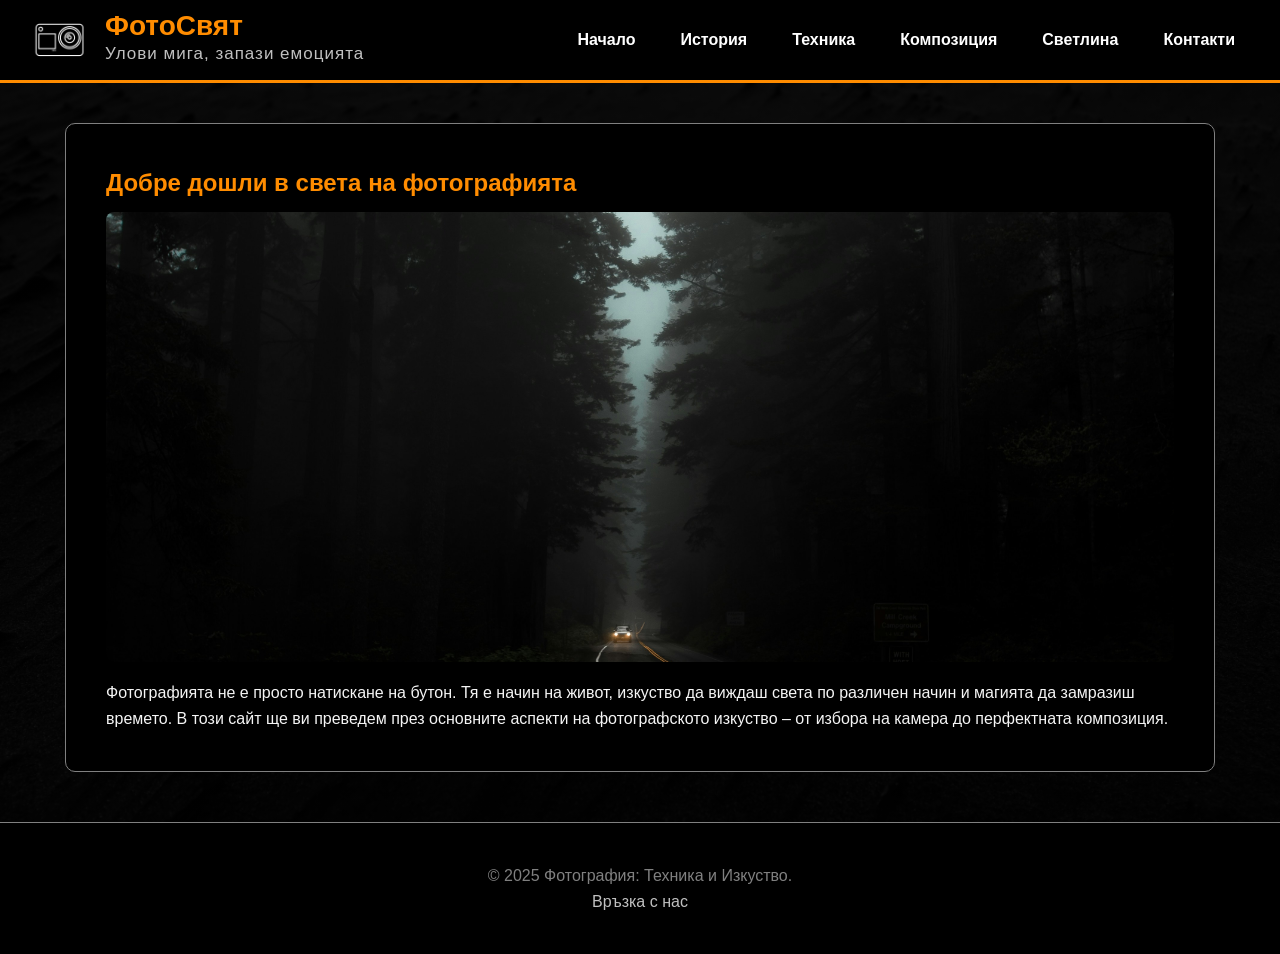
<file: site/index.html>
<!DOCTYPE html> <!--HTML version-->
<html lang="bg"> <!--Sets the language of the page to Bulgarian-->
<head>
    <meta charset="UTF-8"> <!--Ensures that the Bulgarian text is read correctly without symbols or waffle-->
    <meta name="viewport" content="width=device-width, initial-scale=1.0"> <!--Настройка за мобилни устройства-->
    
    <title>ФотоСвят - Начало</title>
    
    <link rel="stylesheet" href="style.css">
    
    <script src="js/jquery-3.7.1.min.js"></script>
    <link rel="icon" type="image/png" href="images/logo.png">
</head>
<body>

    <header>
        <div class="header-content">
            
            <a href="index.html" class="logo-link">
                <img src="images/logo.png" alt="Logo" class="logo">
                <div class="brand-info">
                    <h1>ФотоСвят</h1>
                    <p class="slogan">Улови мига, запази емоцията</p>
                </div>
            </a>
            
            <nav>
                <ul class="main-menu">
                    <li><a href="index.html" class="active">Начало</a></li>
                    <li><a href="history.html">История</a></li>
                    <li><a href="tehnika.html">Техника</a></li>
                    <li><a href="composition.html">Композиция</a></li>
                    <li><a href="lighting.html">Светлина</a></li>
                    <li><a href="contacts.html">Контакти</a></li>
                </ul>
                <div class="menu-toggle">☰</div>
            </nav>
        </div>
    </header>

    <main>
        <section class="intro">
            <h2>Добре дошли в света на фотографията</h2>
            
            <img src="images/hero-image.jpg" alt="Landscape" class="hero-img">
            
            <p>
                Фотографията не е просто натискане на бутон. Тя е начин на живот, изкуство да виждаш света по различен начин и магията да замразиш времето. 
                В този сайт ще ви преведем през основните аспекти на фотографското изкуство – от избора на камера до перфектната композиция.
            </p>
        </section>
    </main>

    <footer>
        <p>&copy; 2025 Фотография: Техника и Изкуство.</p>
        <a href="contacts.html">Връзка с нас</a>
    </footer>

    <script src="js/script.js"></script>
</body>
</html>
</file>
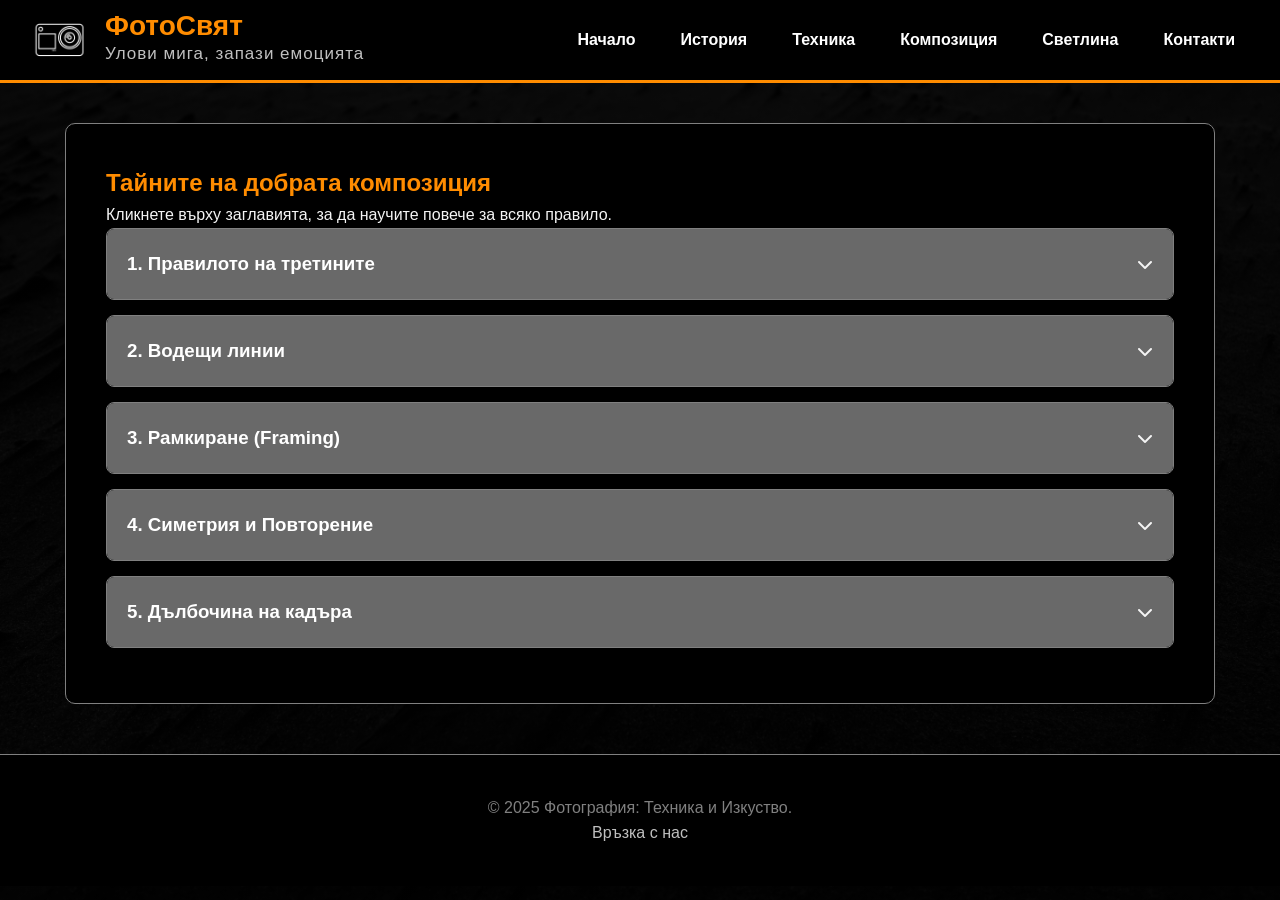
<file: site/composition.html>
<!DOCTYPE html>
<html lang="bg">
<head>
    <meta charset="UTF-8">
    <meta name="viewport" content="width=device-width, initial-scale=1.0">
    <title>Композиция</title>
    
    <link rel="stylesheet" href="style.css"> <!--Link to the file with my styles-->
    <link rel="stylesheet" href="https://cdnjs.cloudflare.com/ajax/libs/font-awesome/6.4.0/css/all.min.css"> <!--Link to icon library-->
    
    <script src="js/jquery-3.7.1.min.js"></script>
    <link href="https://fonts.googleapis.com/css2?family=Open+Sans:wght@300;400;600&family=Poppins:wght@400;600;700&display=swap" rel="stylesheet">
    <link rel="icon" type="image/png" href="images/logo.png">
</head>
<body>

    <header>
        <div class="header-content">
            <a href="index.html" class="logo-link">
                <img src="images/logo.png" alt="Лого" class="logo">
                <div class="brand-info">
                    <h1>ФотоСвят</h1>
                    <p class="slogan">Улови мига, запази емоцията</p>
                </div>
            </a>
            
            <nav>
                <ul class="main-menu">
                    <li><a href="index.html">Начало</a></li>
                    <li><a href="istoriq.html">История</a></li>
                    <li><a href="tehnika.html">Техника</a></li>
                    <li><a href="composition.html" class="active">Композиция</a></li>
                    <li><a href="lighting.html">Светлина</a></li>
                    <li><a href="contacts.html">Контакти</a></li>
                </ul>
                <div class="menu-toggle">☰</div>
            </nav>
        </div>
    </header>

    <main>
        <h2>Тайните на добрата композиция</h2>
        <p>Кликнете върху заглавията, за да научите повече за всяко правило.</p>
        
        <div class="accordion">
            
            <div class="accordion-item">
                <div class="accordion-header">
                    <h3>1. Правилото на третините</h3>
                    <i class="fas fa-chevron-down"></i> <!--fas: Stands for "Font Awesome Solid" (the icon style).
                                            fa-chevron-down: This is the name of the icon itself (down arrow).-->
                </div>
                <div class="accordion-content">
                    <img src="images/rule-of-thirds.webp" alt="Правилото на третините" class="hero-img">
                    <p>Представете си, че кадърът е разделен на 9 равни части от две хоризонтални и две вертикални линии. Най-важните обекти трябва да се намират върху пресечните точки на тези линии, а не в центъра. Това прави снимката по-балансирана и интересна за окото.</p>
                </div>
            </div>

            <div class="accordion-item">
                <div class="accordion-header">
                    <h3>2. Водещи линии</h3>
                    <i class="fas fa-chevron-down"></i>
                </div>
                <div class="accordion-content">
                    <img src="images/vodeshti linii.jpg" alt="Водещи линии" class="hero-img">
                    <p>Използвайте естествени линии в средата (пътища, релси, огради, редици от дървета), за да "хванете" погледа на зрителя и да го отведете директно към главния обект в снимката.</p>
                </div>
            </div>

            <div class="accordion-item">
                <div class="accordion-header">
                    <h3>3. Рамкиране (Framing)</h3>
                    <i class="fas fa-chevron-down"></i>
                </div>
                <div class="accordion-content">
                    <img src="images/framing.webp" alt="Рамкиране" class="hero-img">
                    <p>Използвайте елементи от предния план, за да създадете "естествена рамка" около обекта. Това може да е прозорец, арка, клони на дървета или дори дупка в стена. Рамката добавя дълбочина и фокусира вниманието.</p>
                </div>
            </div>

            <div class="accordion-item">
                <div class="accordion-header">
                    <h3>4. Симетрия и Повторение</h3>
                    <i class="fas fa-chevron-down"></i>
                </div>
                <div class="accordion-content">
                    <img src="images/simetriq.jpg" alt="Симетрия и Повторение" class="hero-img">
                    <p>Човешкото око обича реда. Снимането на перфектно симетрични сгради или повтарящи се мотиви (шарки, плочки, колони) създава усещане за хармония и спокойствие.</p>
                </div>
            </div>

            <div class="accordion-item">
                <div class="accordion-header">
                    <h3>5. Дълбочина на кадъра</h3>
                    <i class="fas fa-chevron-down"></i>
                </div>
                <div class="accordion-content">
                    <img src="images/dulbochina na kadura.jpg" alt="Дълбочина на кадъра" class="hero-img">
                    <p>Фотографията е двуизмерна, но светът е триизмерен. За да създадете усещане за обем, винаги се опитвайте да имате три плана: преден план (нещо много близо), среден план (обекта) и заден план (фон).</p>
                </div>
            </div>

        </div>
    </main>

     <footer>
        <p>&copy; 2025 Фотография: Техника и Изкуство.</p>
        <a href="contacts.html">Връзка с нас</a>
    </footer>

    <script src="js/script.js"></script>
</body>
</html>
</file>
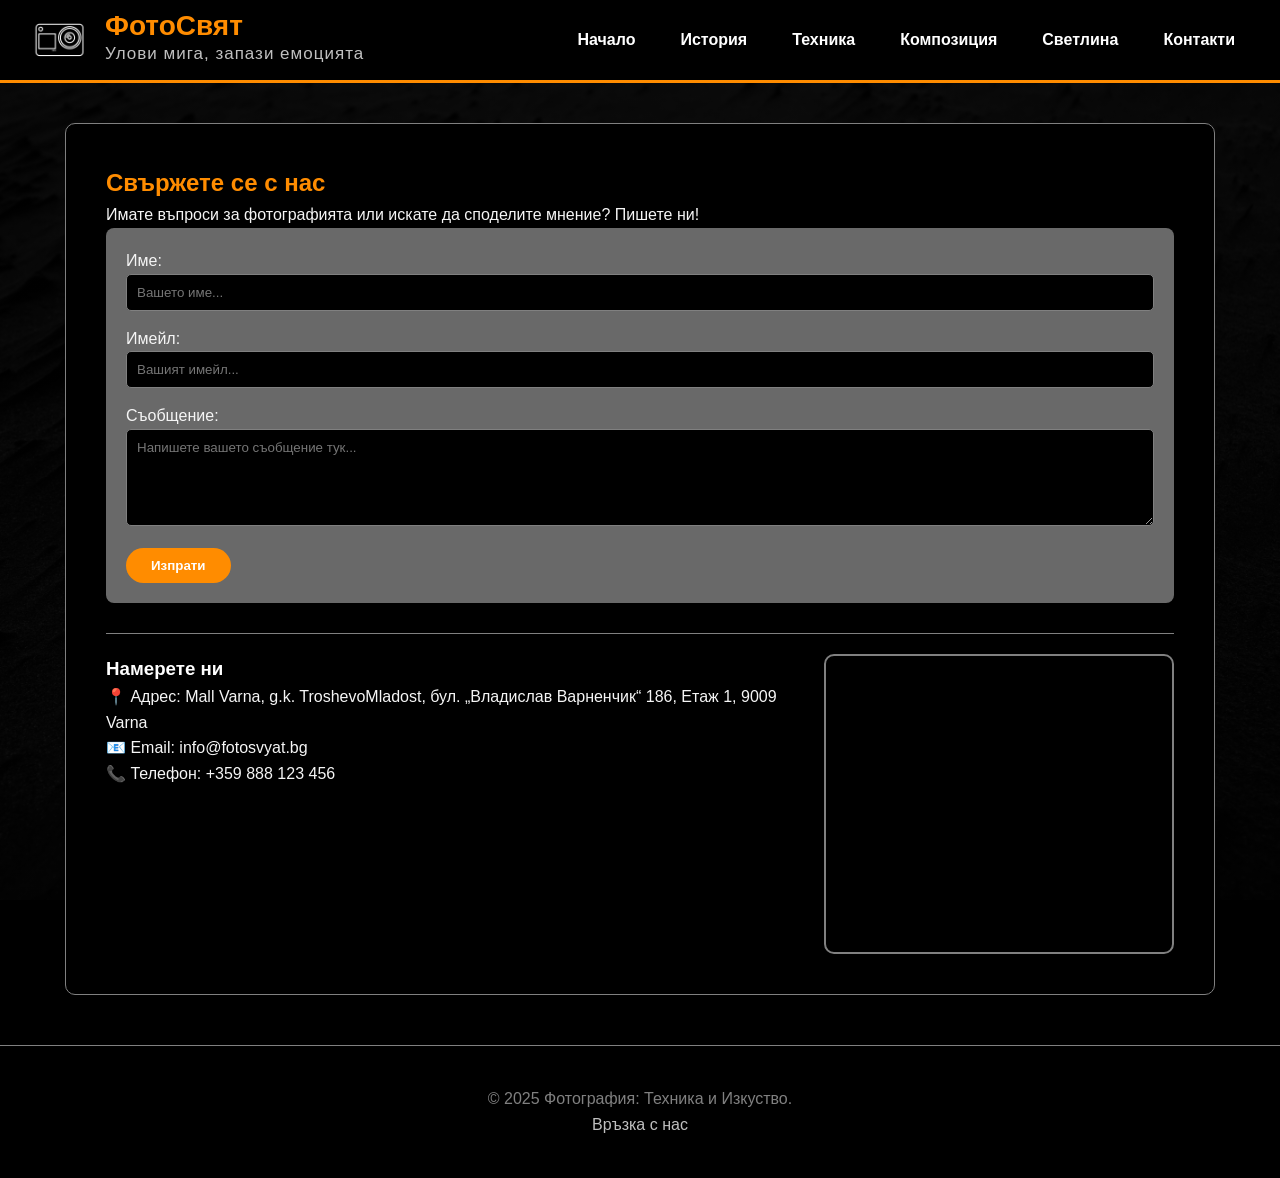
<file: site/contacts.html>
<!DOCTYPE html>
<html lang="bg">
<head>
    <meta charset="UTF-8">
    <meta name="viewport" content="width=device-width, initial-scale=1.0">
    <title>Контакти</title>
    
    <link rel="stylesheet" href="style.css">

    
    <script src="js/jquery-3.7.1.min.js"></script>
    <link href="https://fonts.googleapis.com/css2?family=Open+Sans:wght@300;400;600&family=Poppins:wght@400;600;700&display=swap" rel="stylesheet">
    <link rel="icon" type="image/png" href="images/logo.png">
</head>
<body>

    <header>
        <div class="header-content">
            
            <a href="index.html" class="logo-link">
                <img src="images/logo.png" alt="Лого" class="logo">
                <div class="brand-info">
                    <h1>ФотоСвят</h1>
                    <p class="slogan">Улови мига, запази емоцията</p>
                </div>
            </a>
            
            <nav>
                <ul class="main-menu">
                    <li><a href="index.html">Начало</a></li>
                    <li><a href="history.html">История</a></li>
                    <li><a href="tehnika.html">Техника</a></li>
                    <li><a href="composition.html">Композиция</a></li>
                    <li><a href="lighting.html">Светлина</a></li>
                    <li><a href="contacts.html" class="active">Контакти</a></li>
                </ul>
                <div class="menu-toggle">☰</div>
            </nav>

        </div>
    </header>

    <main>
        <h2>Свържете се с нас</h2>
        <p>Имате въпроси за фотографията или искате да споделите мнение? Пишете ни!</p>

        <form id="contactForm">
            <label for="name">Име:</label>
            <input type="text" id="name" placeholder="Вашето име...">

            <label for="email">Имейл:</label>
            <input type="text" id="email" placeholder="Вашият имейл...">

            <label for="message">Съобщение:</label>
            <textarea id="message" rows="5" placeholder="Напишете вашето съобщение тук..."></textarea>

            <button type="submit">Изпрати</button>
        </form>

        <div class="contact-container">
    
    <div class="contact-info">
        <h3>Намерете ни</h3>
        
        <p>📍 Адрес: Mall Varna, g.k. TroshevoMladost, бул. „Владислав Варненчик“ 186, Етаж 1, 9009 Varna</p>
        
        <p>
            📧 Email: 
            <a href="mailto:info@fotosvyat.bg" class="contact-link">info@fotosvyat.bg</a>
        </p>
        
        <p>
            📞 Телефон: 
            <a href="tel:+359888123456" class="contact-link">+359 888 123 456</a>
        </p>
    </div>

    <div class="map-box">
    <iframe 
        src="https://www.google.com/maps/embed?pb=!1m18!1m12!1m3!1d5814.952911233274!2d27.886757410967892!3d43.22046924450876!2m3!1f0!2f0!3f0!3m2!1i1024!2i768!4f13.1!3m3!1m2!1s0x40a455e6bb933a51%3A0x66b604c93d19ea4e!2zTWFkZVZpc2lvblN0dWRpbyAtINCh0YLRg9C00LjQviDQt9CwINGB0LXQvNC10LnQvdCwINGE0L7RgtC-0LPRgNCw0YTQuNGPINCS0LDRgNC90LA!5e0!3m2!1sen!2sbg!4v1766932464333!5m2!1sen!2sbg" 
        width="100%"
        height="100%" 
        style="border:0;" 
        allowfullscreen="" 
        loading="lazy" 
        referrerpolicy="no-referrer-when-downgrade">
    </iframe>
</div>
<!--
src: This is the address of the map. Here you put the link that Google Maps gives you.

width="100%" and height="100%": Tells the map to stretch and take up the entire space in the box where you put it.

style="border:0;": Removes the ugly frame around the map to make it look cleaner.

allowfullscreen: Allows the user to press a button and open the map in full screen.

loading="lazy": (Very important!) This is "lazy loading." It means that the map will not load until the user scrolls to it. This makes your site much faster.

referrerpolicy: A security setting that tells Google what information to send when someone loads the map.
-->
</div>
    </main>

    <footer>
        <p>&copy; 2025 Фотография: Техника и Изкуство.</p>
        <a href="contacts.html">Връзка с нас</a>
    </footer>

    <script src="js/script.js"></script>
</body>
</html>
</file>
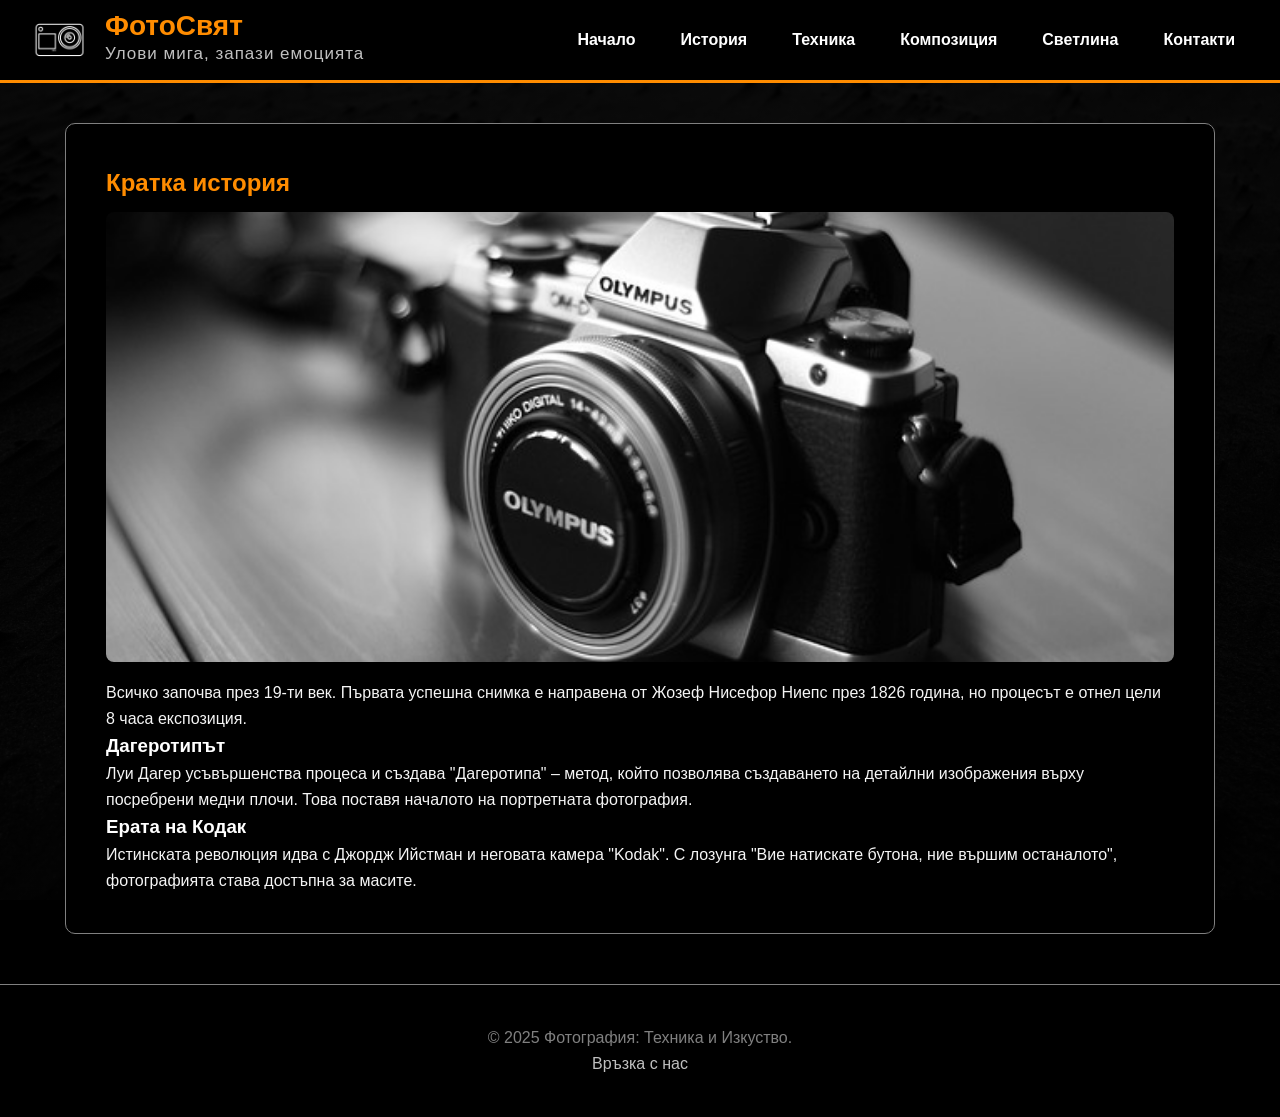
<file: site/history.html>
<!DOCTYPE html>
<html lang="bg">
<head>
    <meta charset="UTF-8">
    <meta name="viewport" content="width=device-width, initial-scale=1.0">
    <title>История на Фотографията</title>
    
    <link rel="stylesheet" href="style.css">
    
    <script src="js/jquery-3.7.1.min.js"></script>
    <link href="https://fonts.googleapis.com/css2?family=Open+Sans:wght@300;400;600&family=Poppins:wght@400;600;700&display=swap" rel="stylesheet">
    <link rel="icon" type="image/png" href="images/logo.png">
</head>
<body>

    <header>
        <div class="header-content">
            <a href="index.html" class="logo-link">
                <img src="images/logo.png" alt="Лого" class="logo">
                <div class="brand-info">
                    <h1>ФотоСвят</h1>
                    <p class="slogan">Улови мига, запази емоцията</p>
                </div>
            </a>
            
            <nav>
                <ul class="main-menu">
                    <li><a href="index.html">Начало</a></li>
                    <li><a href="history.html" class="active">История</a></li>
                    <li><a href="tehnika.html">Техника</a></li>
                    <li><a href="composition.html">Композиция</a></li>
                    <li><a href="lighting.html">Светлина</a></li>
                    <li><a href="contacts.html">Контакти</a></li>
                </ul>
                <div class="menu-toggle">☰</div>
            </nav>
        </div>
    </header>

    <main>
        <section class="intro">
            <h2>Кратка история</h2>
            <img src="images/history-cam.jpg" alt="Стар фотоапарат" class="hero-img">
            <p>
                Всичко започва през 19-ти век. Първата успешна снимка е направена от Жозеф Нисефор Ниепс през 1826 година, но процесът е отнел цели 8 часа експозиция.
            </p>
            
            <h3>Дагеротипът</h3>
            <p>
                Луи Дагер усъвършенства процеса и създава "Дагеротипа" – метод, който позволява създаването на детайлни изображения върху посребрени медни плочи. Това поставя началото на портретната фотография.
            </p>
            
            <h3>Ерата на Кодак</h3>
            <p>
                Истинската революция идва с Джордж Ийстман и неговата камера "Kodak". С лозунга "Вие натискате бутона, ние вършим останалото", фотографията става достъпна за масите.
            </p>
        </section>
    </main>

    <footer>
        <p>&copy; 2025 Фотография: Техника и Изкуство.</p>
        <a href="contacts.html">Връзка с нас</a>
    </footer>

    <script src="js/script.js"></script>
</body>
</html>
</file>
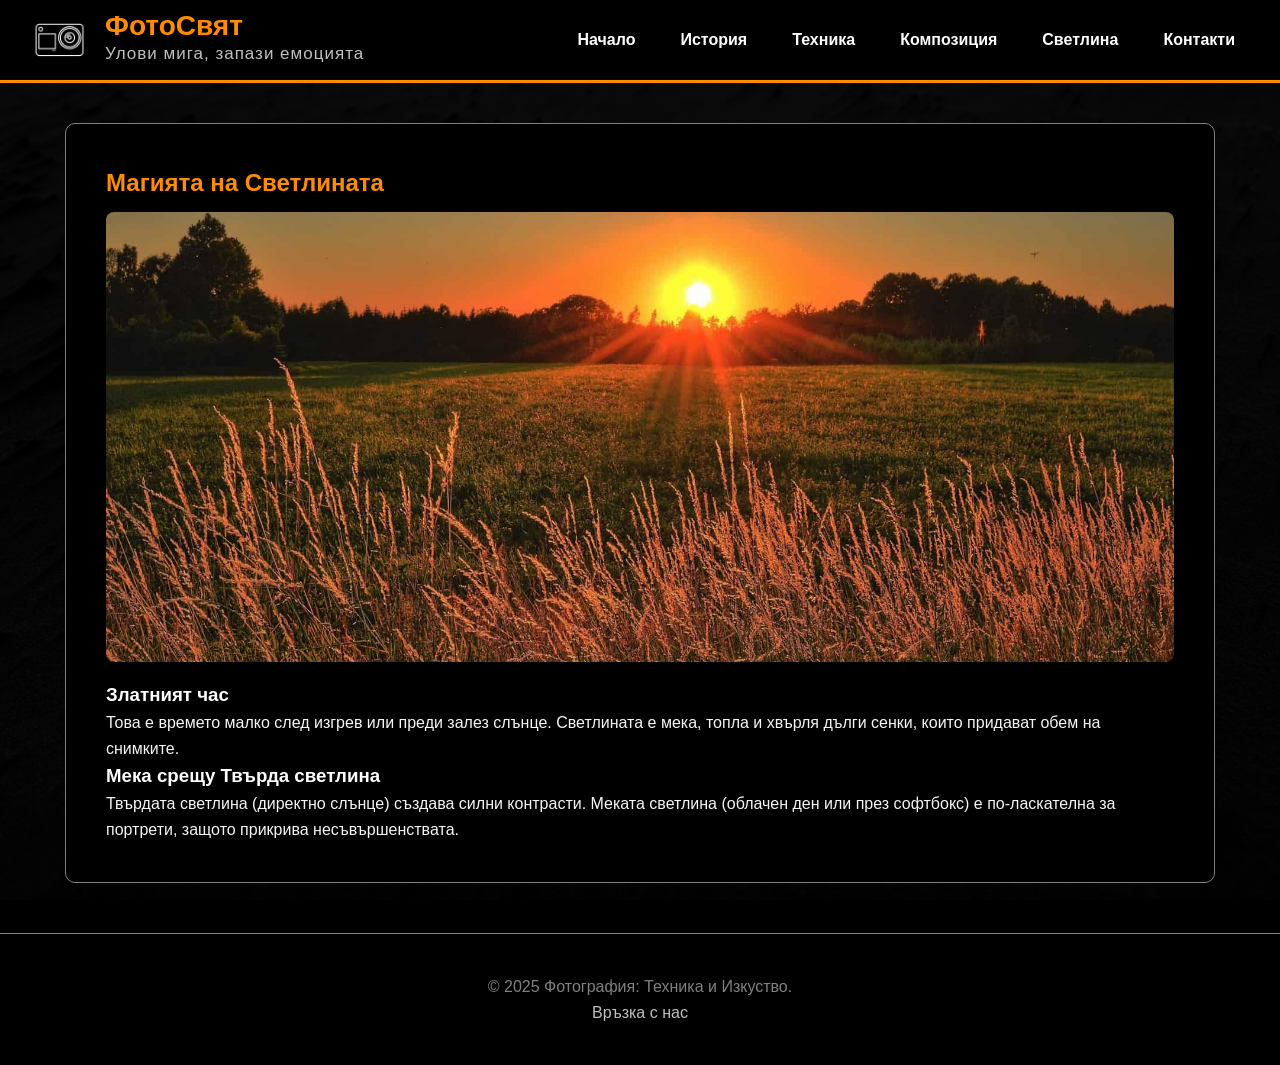
<file: site/lighting.html>
<!DOCTYPE html>
<html lang="bg">
<head>
    <meta charset="UTF-8">
    <meta name="viewport" content="width=device-width, initial-scale=1.0">
    <title>Светлина</title>
    
    <link rel="stylesheet" href="style.css">
    
    <script src="js/jquery-3.7.1.min.js"></script>
    <link href="https://fonts.googleapis.com/css2?family=Open+Sans:wght@300;400;600&family=Poppins:wght@400;600;700&display=swap" rel="stylesheet">
    <link rel="icon" type="image/png" href="images/logo.png">
</head>
<body>

    <header>
        <div class="header-content">
            
            <a href="index.html" class="logo-link">
                <img src="images/logo.png" alt="Лого" class="logo">
                <div class="brand-info">
                    <h1>ФотоСвят</h1>
                    <p class="slogan">Улови мига, запази емоцията</p>
                </div>
            </a>
            
            <nav>
                <ul class="main-menu">
                    <li><a href="index.html">Начало</a></li>
                    <li><a href="history.html">История</a></li>
                    <li><a href="tehnika.html">Техника</a></li>
                    <li><a href="composition.html">Композиция</a></li>
                    <li><a href="lighting.html" class="active">Светлина</a></li>
                    <li><a href="contacts.html">Контакти</a></li>
                </ul>
                <div class="menu-toggle">☰</div>
            </nav>

        </div>
    </header>

    <main>
        <h2>Магията на Светлината</h2>
        
        <img src="images/lighting.jpg" alt="Светлина" class="hero-img">
        
        <h3>Златният час</h3>
        <p>
            Това е времето малко след изгрев или преди залез слънце. Светлината е мека, топла и хвърля дълги сенки, които придават обем на снимките.
        </p>

        <h3>Мека срещу Твърда светлина</h3>
        <p>
            Твърдата светлина (директно слънце) създава силни контрасти. Меката светлина (облачен ден или през софтбокс) е по-ласкателна за портрети, защото прикрива несъвършенствата.
        </p>
    </main>

    <footer>
        <p>&copy; 2025 Фотография: Техника и Изкуство.</p>
        <a href="contacts.html">Връзка с нас</a>
    </footer>

    <script src="js/script.js"></script>
</body>
</html>
</file>
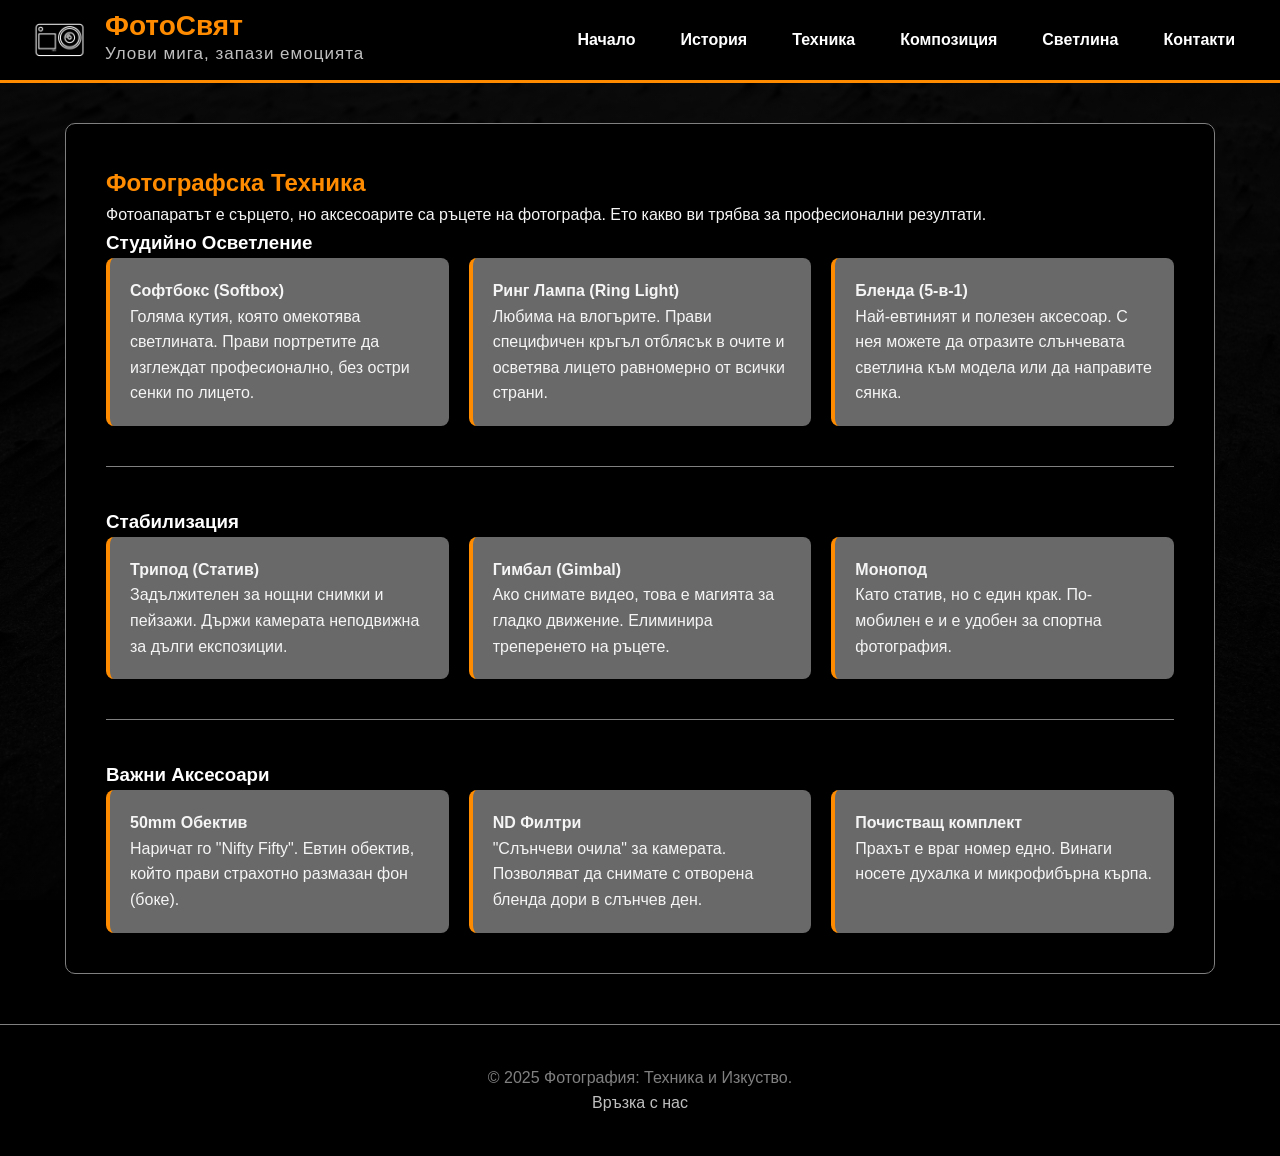
<file: site/tehnika.html>
<!DOCTYPE html>
<html lang="bg">
<head>
    <meta charset="UTF-8">
    <meta name="viewport" content="width=device-width, initial-scale=1.0">
    <title>Фотографска Техника</title>
    
    <link rel="stylesheet" href="style.css">
    
    <script src="js/jquery-3.7.1.min.js"></script>
    <link href="https://fonts.googleapis.com/css2?family=Open+Sans:wght@300;400;600&family=Poppins:wght@400;600;700&display=swap" rel="stylesheet">
    <link rel="icon" type="image/png" href="images/logo.png">
</head>
<body>

    <header>
        <div class="header-content">
            <a href="index.html" class="logo-link">
                <img src="images/logo.png" alt="Лого" class="logo">
                <div class="brand-info">
                    <h1>ФотоСвят</h1>
                    <p class="slogan">Улови мига, запази емоцията</p>
                </div>
            </a>
            
            <nav>
                <ul class="main-menu">
                    <li><a href="index.html">Начало</a></li>
                    <li><a href="history.html">История</a></li>
                    <li><a href="tehnika.html" class="active">Техника</a></li>
                    <li><a href="composition.html">Композиция</a></li>
                    <li><a href="lighting.html">Светлина</a></li>
                    <li><a href="contacts.html">Контакти</a></li>
                </ul>
                <div class="menu-toggle">☰</div>
            </nav>
        </div>
    </header>

    <main>
    <h2>Фотографска Техника</h2>
    <p>Фотоапаратът е сърцето, но аксесоарите са ръцете на фотографа. Ето какво ви трябва за професионални резултати.</p>

    <section class="gear-section"> <!--Start of the technical section-->
        <h3><i class="fas fa-lightbulb"></i> Студийно Осветление</h3> <!--Title with icon-->
        <div class="gear-grid"> <!--Container for arranging the elements-->
            
            <div class="gear-card">
                <h4>Софтбокс (Softbox)</h4>
                <p>Голяма кутия, която омекотява светлината. Прави портретите да изглеждат професионално, без остри сенки по лицето.</p>
            </div>

            <div class="gear-card">
                <h4>Ринг Лампа (Ring Light)</h4>
                <p>Любима на влогърите. Прави специфичен кръгъл отблясък в очите и осветява лицето равномерно от всички страни.</p>
            </div>

            <div class="gear-card">
                <h4>Бленда (5-в-1)</h4>
                <p>Най-евтиният и полезен аксесоар. С нея можете да отразите слънчевата светлина към модела или да направите сянка.</p>
            </div>

        </div>
    </section>

    <hr class="divider">

    <section class="gear-section">
        <h3><i class="fas fa-camera"></i> Стабилизация</h3>
        <div class="gear-grid">
            
            <div class="gear-card">
                <h4>Трипод (Статив)</h4>
                <p>Задължителен за нощни снимки и пейзажи. Държи камерата неподвижна за дълги експозиции.</p>
            </div>

            <div class="gear-card">
                <h4>Гимбал (Gimbal)</h4>
                <p>Ако снимате видео, това е магията за гладко движение. Елиминира треперенето на ръцете.</p>
            </div>

            <div class="gear-card">
                <h4>Монопод</h4>
                <p>Като статив, но с един крак. По-мобилен е и е удобен за спортна фотография.</p>
            </div>

        </div>
    </section>

    <hr class="divider"> <!--Dividing line between sections-->

    <section class="gear-section">
        <h3><i class="fas fa-box-open"></i> Важни Аксесоари</h3>
        <div class="gear-grid">
            
            <div class="gear-card">
                <h4>50mm Обектив</h4>
                <p>Наричат го "Nifty Fifty". Евтин обектив, който прави страхотно размазан фон (боке).</p>
            </div>

            <div class="gear-card">
                <h4>ND Филтри</h4>
                <p>"Слънчеви очила" за камерата. Позволяват да снимате с отворена бленда дори в слънчев ден.</p>
            </div>

            <div class="gear-card">
                <h4>Почистващ комплект</h4>
                <p>Прахът е враг номер едно. Винаги носете духалка и микрофибърна кърпа.</p>
            </div>

        </div>
    </section>

</main>

    <footer>
        <p>&copy; 2025 Фотография: Техника и Изкуство.</p>
        <a href="contacts.html">Връзка с нас</a>
    </footer>

    <script src="js/script.js"></script>
</body>
</html>
</file>
<file: site/style.css>
/* This element removes spacing from all elements so we start fresh */
* {
    margin: 0;
    padding: 0;
    box-sizing: border-box;
}

/* Settings for the entire page body */
body {
    font-family: Arial, sans-serif; /* Main font */
    background-color: black;              /* Dark background */
    color: whitesmoke;                    /* Light text color */
    line-height: 1.6;                     /* Spacing between lines */

    /* Background image with a dark overlay */
    /* 0.85 means 85% dark) */
    background-image: linear-gradient(rgba(0,0,0,0.85), rgba(0,0,0,0.85)), url('images/background-site.jpg');
    background-size: cover;       /* Stretches the image */
    background-attachment: fixed; /* Image stays still when scrolling */
    background-position: center;  /* Centers the image */
}

/* Removes underlines from all links */
a {
    text-decoration: none;
    color: inherit; /* Inherits the color of the text from the element it is located in (whitesmoke)*/
}

/* HEADINGS */
h1, h2 {
    font-family: Verdana, sans-serif; /* Special font for headings */
    color: darkorange;                  /* MAIN orange color */
}
h3 {
    font-family: Verdana, sans-serif; /* Special font for headings */
    color: white;
}

/* MAIN CONTENT BOX */
main {
    max-width: 1150px;         /* Site width */
    margin: 40px auto;         /* Center in the middle */
    padding: 40px;             /* Inner spacing */
    background-color: black;   /* Background for the container */
    border: 1px solid gray;    /* Thin gray border to separate it from background */
    border-radius: 10px;       /* Rounded corners */
    min-height: 60vh;
}

/* TOP MENU (HEADER) */
header {
    background-color: black;   /* Black background */
    position: sticky;          /* Sticks menu to the top */
    top: 0;
    z-index: 1000;             /* Stays on top of everything */
    border-bottom: 3px solid darkorange; /* Orange line at the bottom */
}

/* MAIN BOX: Logo (left) Menu (right) */
.header-content {
    max-width: 1400px;
    margin: 0 auto;
    padding: 10px 30px;
    display: flex;
    align-items: center;
    justify-content: space-between; /* Separates the logo and menu at both ends */
}

/* LEFT AREA: Image + Text block (side by side) */
.logo-link {
    display: flex;        
    align-items: center;  /* Centers them vertically */
    text-decoration: none;
    gap: 15px;            /* Distance between the image and the text */
}

.logo {
    height: 60px;
    filter: invert(1);   /* Color invert */
}

/* TEXT BLOCK */
.brand-info {
    display: flex;
    flex-direction: column; /*One below the other */
    justify-content: center;
}

/* Fotosvqt text */
.brand-info h1 {
    margin: 0;            /* Remove spacing */
    line-height: 1;       /* Compact line */
    font-size: 28px;      /* Heading size */
    color: darkorange;
}

.brand-info .slogan {
    margin: 0;
    font-size: 17px;      /* Slogan text */
    color: silver;
    letter-spacing: 1px;  /* Slightly space out the letters for style */
}

/* List of links in the menu */
.main-menu {
    display: flex;
    gap: 15px;      /* Space between buttons */
    list-style: none; /* Removes the dots from the list items */
    margin: 0;
}

/* The buttons in the menu */
.main-menu a {
    color: white;
    font-weight: bold;
    padding: 8px 15px;
    border-radius: 5px;
    transition: 0.3s; /* Smooth effect */
}

/* When you hover over a menu button */
.main-menu a:hover {
    background-color: darkorange;
}

/* Mobile menu button */
.menu-toggle {
    display: none;
    font-size: 28px;
    color: white;
    cursor: pointer;
}

/* IMAGES AND SECTIONS */

/* Home image */
.hero-img {
    width: 100%;
    height: 450px;
    object-fit: cover;
    border-radius: 8px;
    margin-bottom: 10px;
    margin-top: 10px;
}

/* Title over the home page */
.hero-text h1 {
    font-size: 48px;
    text-align: center;
    color: white;
    text-shadow: 2px 2px 5px black;
}

/* History Section */
.history-timeline {
    border-left: 3px solid darkorange; /* Orange line on the left */
    padding-left: 20px;
}

.history-event {
    background: dimgray; /* Dark gray background for events */
    padding: 20px;
    margin-bottom: 20px;
    border-radius: 8px;
}

/* Technique Section (Cards) */
.gear-grid {
    display: grid;
    grid-template-columns: repeat(auto-fit, minmax(250px, 1fr)); /* Automatic columns */
    gap: 20px;
}

.gear-card {
    background-color: dimgray; /* Dark gray background */
    padding: 20px;
    border-radius: 8px;
    border-left: 4px solid darkorange; /* Orange edge */
    transition: 0.3s;
}

.gear-card:hover {
    transform: translateY(-5px); /* Jumps up */
    background-color: gray;      /* Lighter gray on hover */
}

/* Divider line */
.divider {
    border: 0;      /* Deletes the default 3D shadow */
    height: 1px;    /* Sets the thickness of our new line */
    background: gray; /* Sets the color of the new line */
    margin: 40px 0px 40px 0px;
}

/* ACCORDION */
.accordion-item {
    margin-bottom: 15px;
    border: 1px solid gray;
    border-radius: 8px;      /* Rounds the corners of the main box */
    overflow: hidden; /* Keeps the inner content from spilling out of the rounded corners */
}

.accordion-header {
    background-color: dimgray;
    padding: 20px;
    cursor: pointer; 
    /*  Aligns the question text and the arrow/plus icon */
    display: flex;
    justify-content: space-between; /* Pushes text left, icon right */
    align-items: center;
}

.accordion-header:hover {
    background-color: gray; /* Lightens up when you hover */
}

/* When accordion is open */
.accordion-header.active {
    background-color: darkorange; /* Orange background */
    color: white;
}

/* Hidden content */
.accordion-content {
    padding: 20px;
    background-color: black;
    display: none; /* Keeps the drawer closed by default */
}

.accordion-content img {
    max-width: 60%;
    display: block;
    margin: 20px auto;
}

/* CONTACT FORM */
form {
    background-color: dimgray;
    padding: 20px;
    border-radius: 8px;
}

input, textarea { /* Due to the textarea the browser spreads out message */
    width: 100%;
    padding: 10px;
    margin-bottom: 15px;
    background: black;
    border: 1px solid gray;
    color: white;
    border-radius: 5px;
    font-family: inherit; /* Inherits the font family from body tag */
}

/* When typing in the field */
input:focus, textarea:focus {
    outline: none;            /* Remove the ugly default blue glow from the browser */
    border-color: darkorange; /* custom orange border instead */
}

/* Submit Button */
button {
    background: darkorange; /* Orange background */
    color: white;
    padding: 10px 25px;
    border: none;
    border-radius: 25px;
    cursor: pointer;
    font-weight: bold;
    transition: 0.3s;
}

button:hover {
    background: orangered;
    transform: scale(1.05); /* Zooms in */
}

/* MAP AND INFO */
.contact-container {
    display: flex;
    justify-content: space-between;
    gap: 30px;
    margin-top: 30px;
    padding-top: 20px;
    border-top: 1px solid gray;
}

.map-box {
    flex: 0 0 350px;
    height: 300px;
    border: 2px solid gray;
    border-radius: 10px;
}

.contact-info a:hover {
    color: darkorange;
    text-decoration: underline;
}

/* FOOTER (BOTTOM) */
footer {
    background-color: black;
    color: gray;
    text-align: center;
    padding: 40px 0;
    margin-top: 50px;
    border-top: 1px solid gray;
}

footer a {
    color: silver; /* Light gray */
    margin: 0 10px;
    transition: 0.3s;
}

footer a:hover {
    color: darkorange; /* Orange on hover */
}

/* MOBILE VERSION */
/* @media checks the device (screen/printer) and size before applying styles */
@media (max-width: 768px) {
    .accordion-content img {
        max-width: 100%;
    }

    .menu-toggle {
        display: block; /* Show hamburger icon */
    }

    .main-menu {
        display: none; /* Hide normal menu */
        flex-direction: column;
        width: 100%;
        background-color: black;
        position: absolute;
        top: 60px;
        left: 0;
        padding: 20px;
        text-align: center;
    }

    /* Added by JavaScript when clicked */
    .main-menu.active {
        display: flex;
    }

    .contact-container {
        flex-direction: column; /* Elements go one below another */
    }

    .map-box {
        width: 100%;
        margin-top: 20px;
    }
}
</file>
